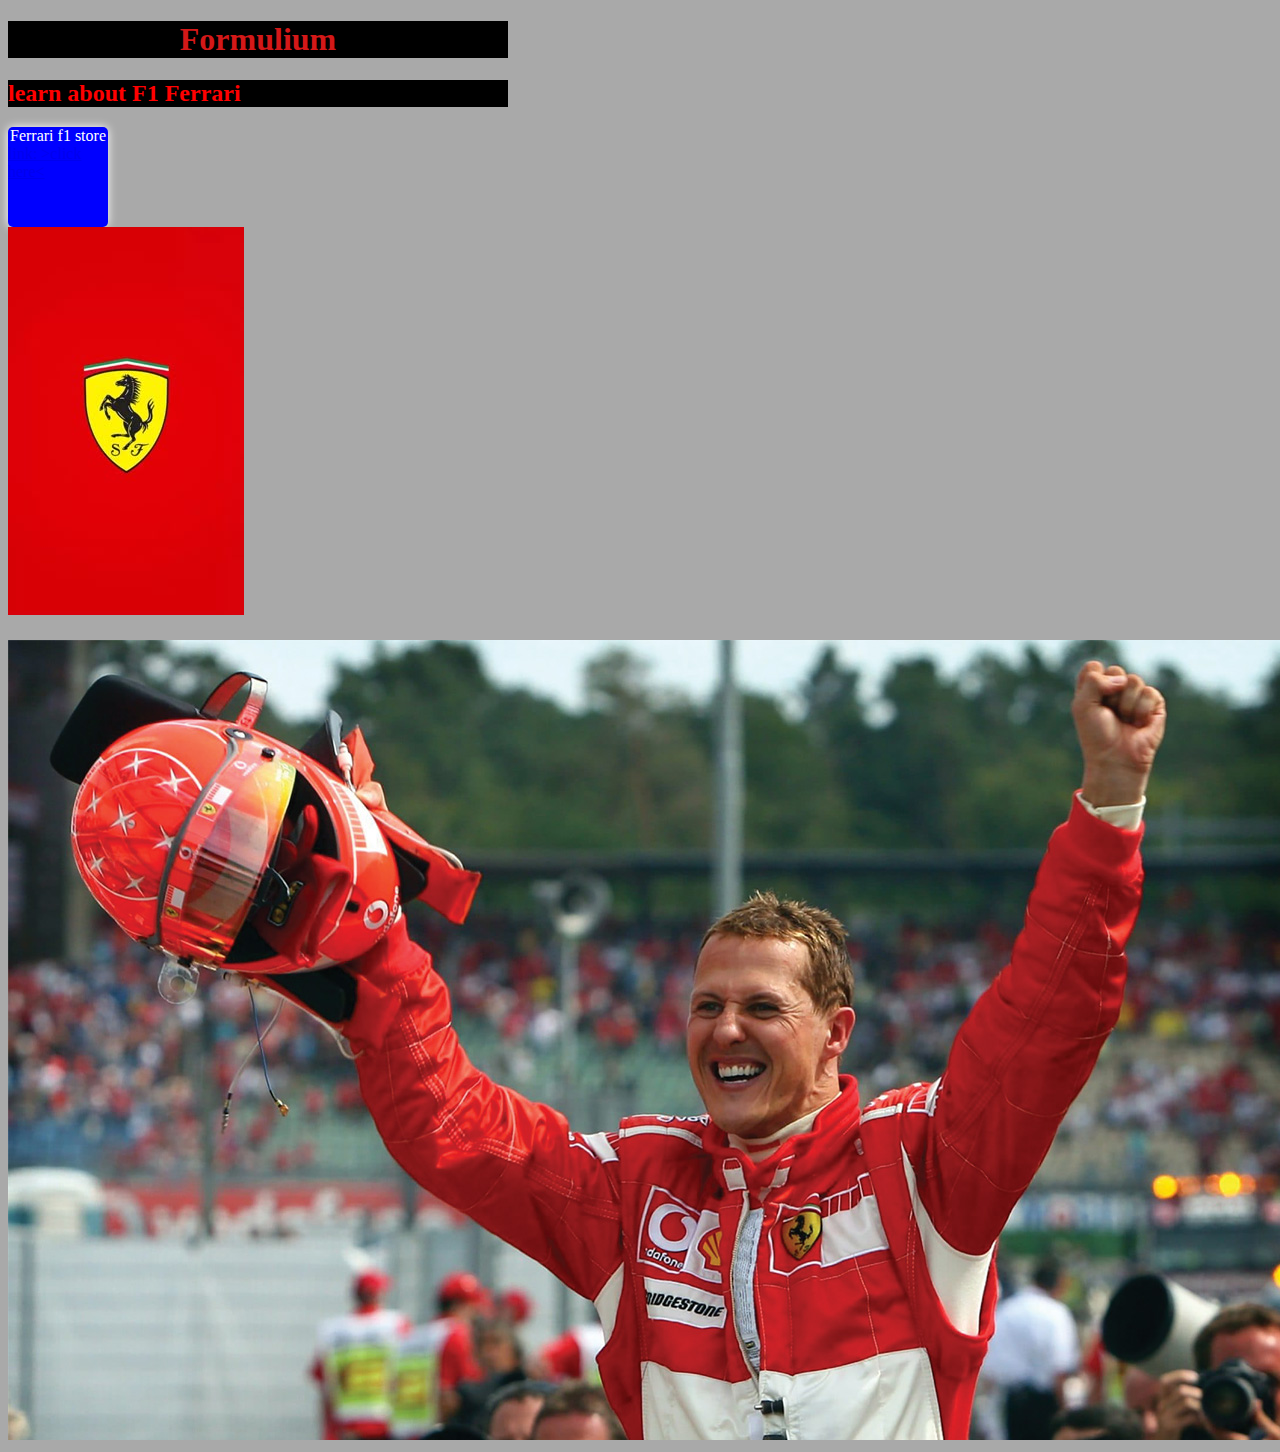
<file: index.html>
<!DOCTYPE html>
<html>
<head>
    <link rel="stylesheet" href="style.css">
    <meta charset="UTF-8">
    <meta name="viewport" content="width=device-width, initial-scale=1.0">
    <title>F1 Ferrari</title>
</head>
<body>
    <h1><center>Formulium</center></h1>
    <h2>learn about F1 Ferrari</h2>
<P></P>

    
    
    
    <div class="box">
    <center>Ferrari f1 store</center>
    <a href="https://store.ferrari.com/en-au/replica/replica-scuderia-ferrari/t-shirts/?utm_source=google&utm_medium=cpc&utm_campaign=Google-OTHER-EU-Hybrid-Brand-BM&utm_id=20575537835&gad_source=1&gad_campaignid=20575537835&gclid=CjwKCAiAoNbIBhB5EiwAZFbYGNFS2OnGkG2WAOpLdsC49K4KSTfGG3GwZeLXeDSXjqRfjtjJjsAvOhoC1S8QAvD_BwE">link: >click here<</a>
    </div>
    <img class="ferrari" src="ferrari.jpg" alt="">

<div class="main">
<h1></h1>
</div>

<img class="schumacher" src="schumacher.jpg" alt="">









</body>
</file>
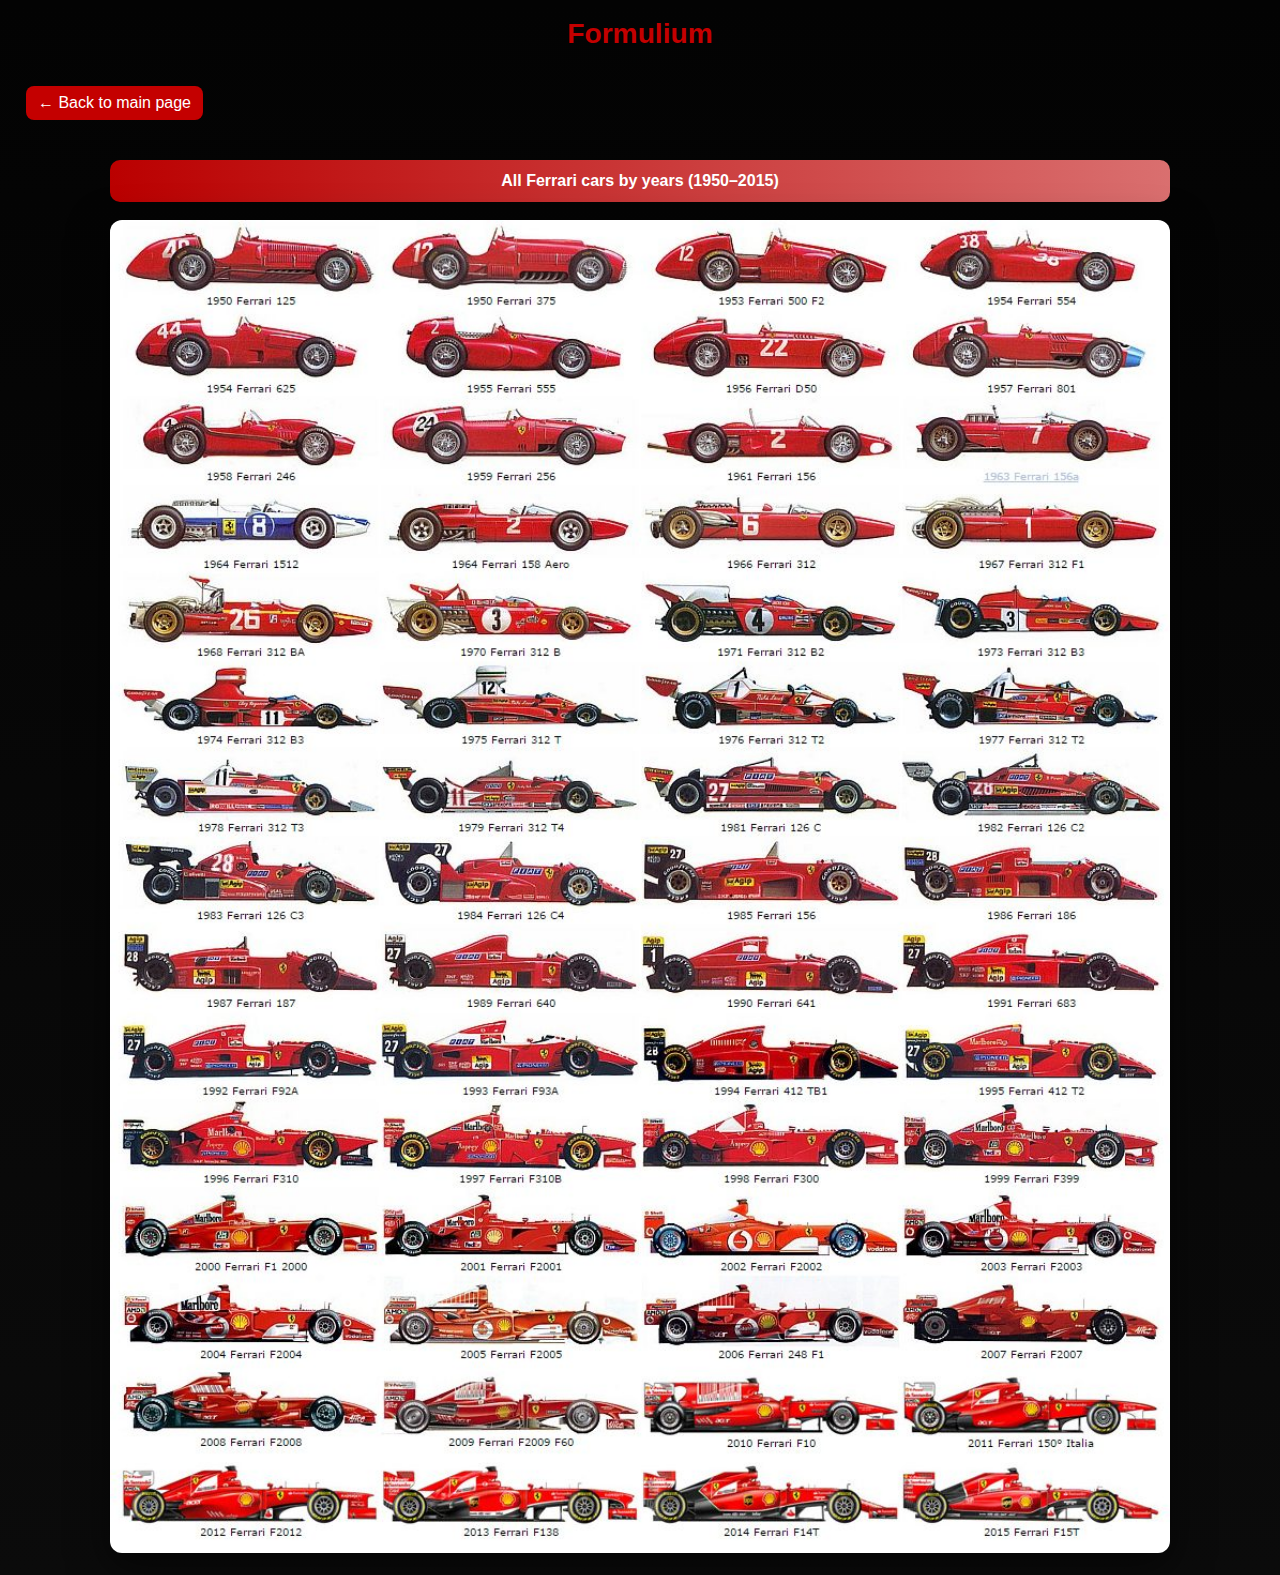
<file: acars.html>
<!DOCTYPE html>
<html>

<head>
    <link rel="stylesheet" href="acars.css">
    <meta charset="UTF-8">
    <meta name="viewport" content="width=device-width, initial-scale=1.0">
    <title>F1 Ferrari</title>
</head>
<body>

    <h1>Formulium</h1>

    <header>
        <div class="backto"><a href="index.html">← Back to main page</a></div>
    </header>

    <div class="container">
        <div class="carsbyyear">All Ferrari cars by years (1950–2015)</div>

        <div class="rokformule">
            <img src="img/Ferrari.jpg" alt="Ferrari cars by year">
        </div>
    </div>

</body>

</html>
</file>
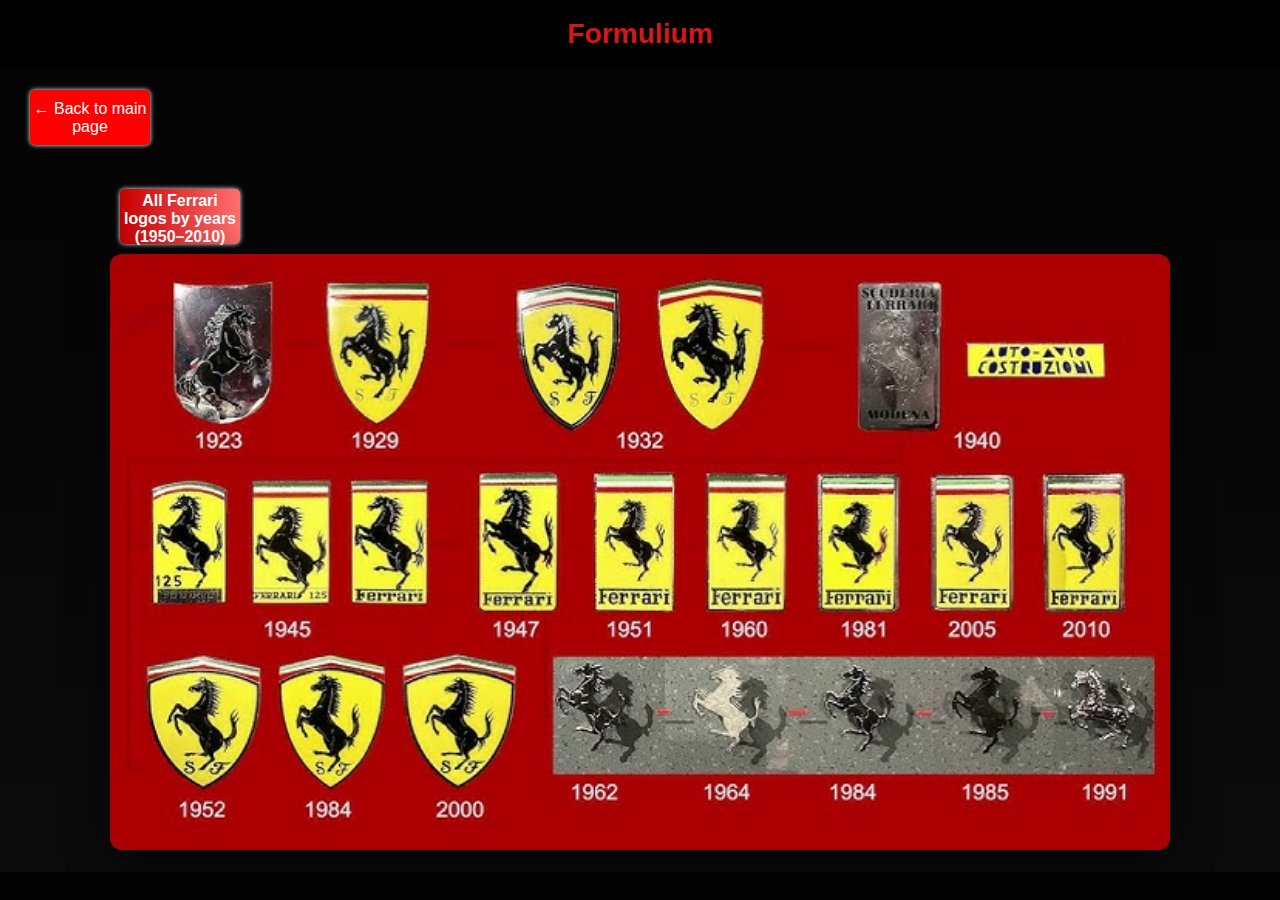
<file: blogos.html>
<!DOCTYPE html>
<html>

<head>
    <link rel="stylesheet" href="blogos.css">
    <meta charset="UTF-8">
    <meta name="viewport" content="width=device-width, initial-scale=1.0">
    <title>F1 Ferrari</title>
</head>
<body>

    <h1>Formulium</h1>

    <header>
        <div class="backto"><a href="index.html">← Back to main page</a></div>
    </header>

    <div class="container">
        <div class="logosbyyear">All Ferrari logos by years (1950–2010)</div>

        <div class="rokloga">
            <img src="img/logos.jpg" alt="Ferrari logos by year">
        </div>
    </div>

</body>
</html>
</file>
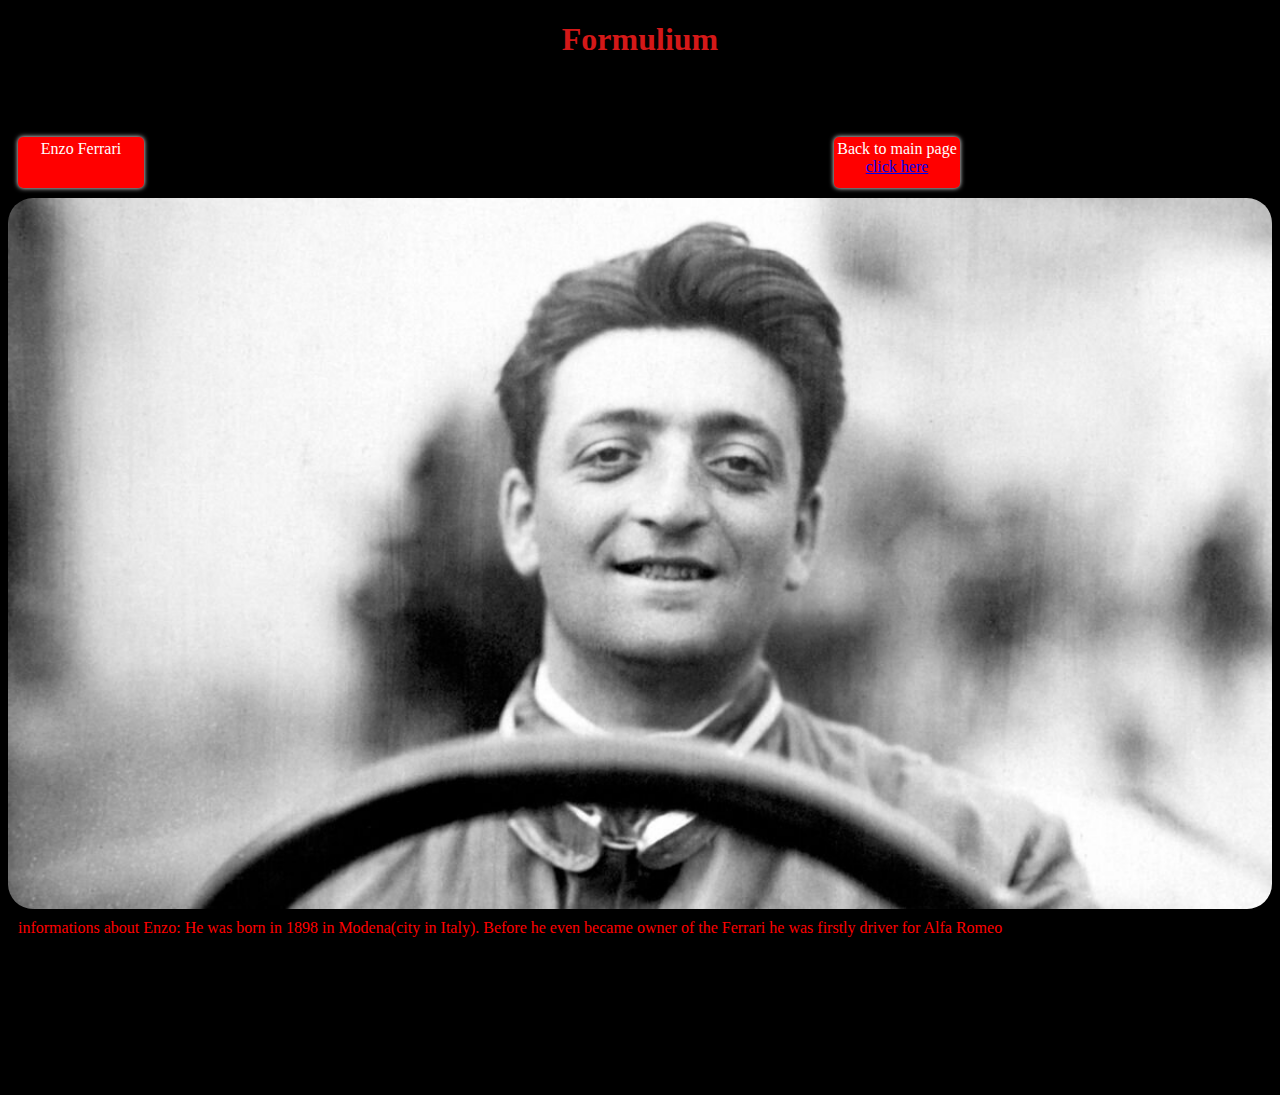
<file: cenzo.html>
<!DOCTYPE html>
<html>

<head>
    <link rel="stylesheet" href="cenzo.css">
    <meta charset="UTF-8">
    <meta name="viewport" content="width=device-width, initial-scale=1.0">
    <title>F1 Ferrari</title>
</head>

<body>

    <h1>
        <center>Formulium</center>
    </h1>
    <h2>learn about F1 Ferrari</h2>
    <P></P>

    <header>
        <div class="someof">
        Enzo Ferrari
        </div>

        <div class="backto">
            Back to main page
            <a href="index.html">click here</a>

        </div>

    </header>

    <div class="enzo">
        <img src="img/enzo.jpg" alt="">
    </div>

    <div class="info">informations about Enzo:
        
        He was born in 1898 in Modena(city in Italy). Before he even became owner of the Ferrari he was firstly driver 
        for Alfa Romeo 


    </div>
</file>
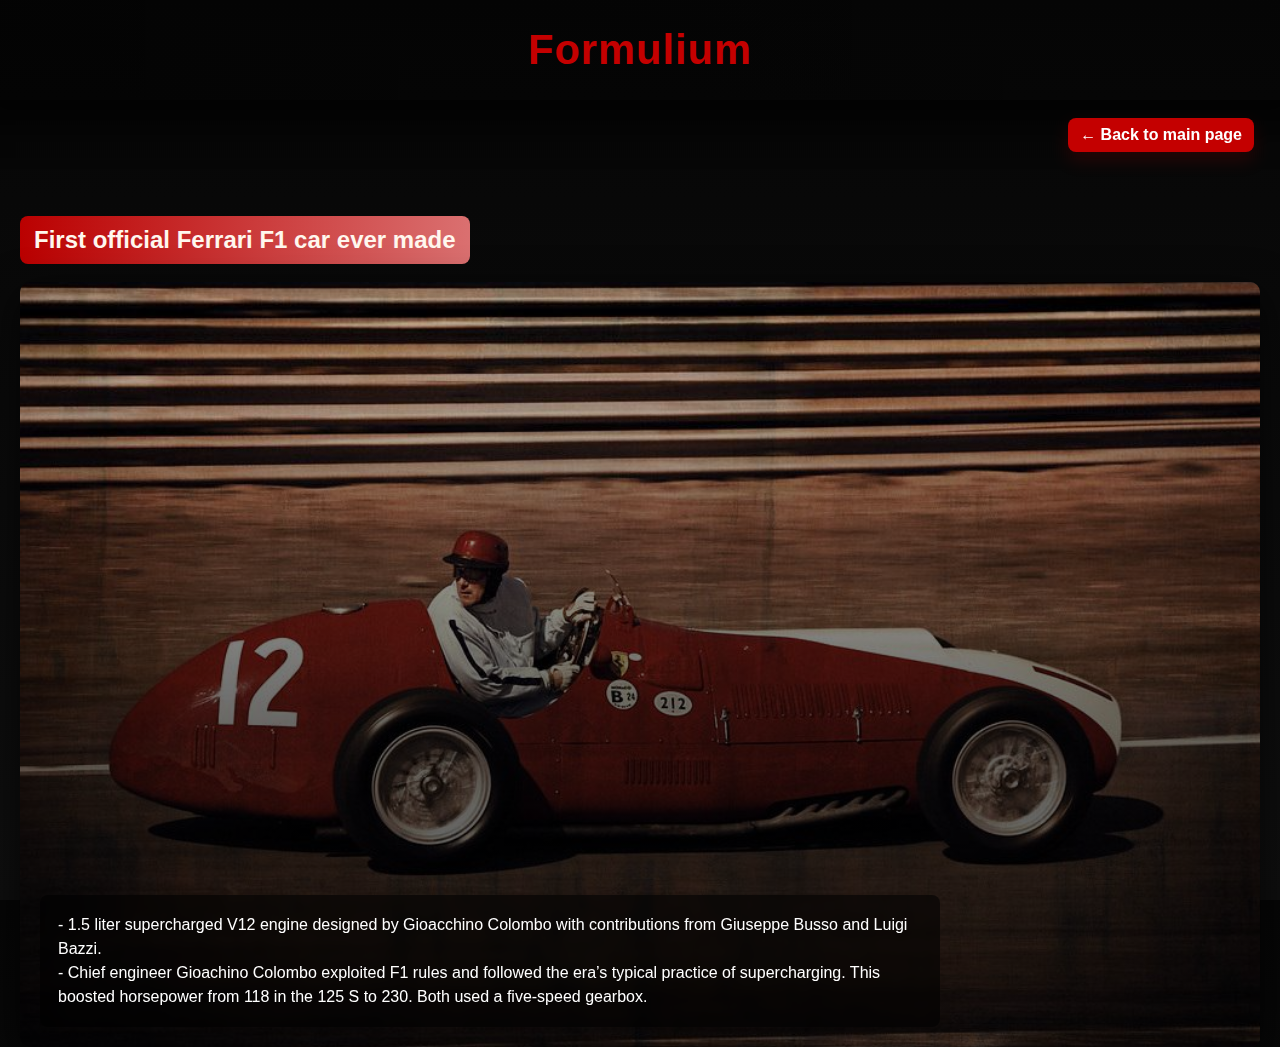
<file: dmotors.html>
<!DOCTYPE html>
<html>

<head>
    <link rel="stylesheet" href="dmotors.css">
    <meta charset="UTF-8">
    <meta name="viewport" content="width=device-width, initial-scale=1.0">
    <title>F1 Ferrari</title>
</head>

<body>

    <h1>
        Formulium
    </h1>

    <header>
        <div class="backto"><a href="index.html">← Back to main page</a></div>
    </header>

    <div class="container">
        <h2>First official Ferrari F1 car ever made</h2>

        <div class="complicated">
            <div class="modelfirst">
                <p>
                    - 1.5 liter supercharged V12 engine designed by Gioacchino Colombo with contributions from Giuseppe
                    Busso and Luigi Bazzi.<br>
                    - Chief engineer Gioachino Colombo exploited F1 rules and followed the era’s typical practice of
                    supercharging. This boosted horsepower from 118 in the 125 S to 230. Both used a five-speed gearbox.
                </p>

            </div>
        </div>
    </div>

</body>

</html>
</file>
<file: style.css>
h1{color: rgb(212, 24, 24);
background-color: black;
width: 500px;
}
h2{color: red;
background-color: black;
width: 500px;
}
body{background-color: darkgrey;

}
.box{background-color:blue;
    color: white;
    border-radius: 5px;
    box-shadow: white 0px 0px 10px;
width: 100px;
height: 100px;

}
</file>
<file: acars.css>
:root{
    --ferrari-red: #C40000;
    --panel: #0f1113;
    --text: #fff7ee;
    --muted: #99a6ad;
}

*{box-sizing:border-box}

body{margin:0;font-family:'Segoe UI', Roboto, Arial, sans-serif;background:linear-gradient(180deg,#030303,#0b0b0b);color:var(--text)}

h1{color:var(--ferrari-red);text-align:center;padding:18px 0;margin:0;font-size:clamp(1.4rem,2.2vw,2.4rem)}

header{display:flex;justify-content:flex-start;padding:12px 20px}
.backto{display:inline-flex;align-items:center;background:var(--ferrari-red);color:#fff;border-radius:8px;padding:8px 12px;margin:6px}
.backto a{color:#fff;text-decoration:none}

.container{max-width:1100px;margin:22px auto;padding:0 20px}

.carsbyyear{background:linear-gradient(90deg, rgba(196,0,0,0.95), rgba(255,130,130,0.85));padding:12px 16px;border-radius:10px;color:#fff;margin-bottom:18px;text-align:center;font-weight:600}

.rokformule{display:flex;justify-content:center}
.rokformule img{width:100%;max-width:1100px;height:auto;border-radius:12px;box-shadow:0 12px 40px rgba(0,0,0,0.6)}

@media (max-width:900px){
    .container{padding:0 12px}
    .rokformule img{max-width:95%}
}

@media (max-width:420px){
    .backto{padding:6px 10px}
    h1{font-size:1.4rem}
}
</file>
<file: blogos.css>
:root{
    --ferrari-red: #C40000;
    --panel: #0f1113;
    --text: #fff7ee;
    --muted: #99a6ad;
}

*{box-sizing:border-box}

body{margin:0;font-family:'Segoe UI', Roboto, Arial, sans-serif;background:linear-gradient(180deg,#030303,#0b0b0b);color:var(--text)}

h1{color:var(--ferrari-red);text-align:center;padding:18px 0;margin:0;font-size:clamp(1.4rem,2.2vw,2.6rem)}

header{display:flex;justify-content:flex-start;padding:12px 20px}
.backto{display:inline-flex;align-items:center;background:var(--ferrari-red);color:#fff;border-radius:8px;padding:8px 12px;margin:6px}
.backto a{color:#fff;text-decoration:none}

.container{max-width:1100px;margin:22px auto;padding:0 20px}

.logosbyyear{background:linear-gradient(90deg, rgba(196,0,0,0.95), rgba(255,130,130,0.85));padding:12px 16px;border-radius:10px;color:#fff;margin-bottom:18px;text-align:center;font-weight:600}

.rokloga{display:flex;justify-content:center}
.rokloga img{width:100%;max-width:1100px;height:auto;border-radius:12px;box-shadow:0 12px 40px rgba(0,0,0,0.6)}

@media (max-width:900px){
    .container{padding:0 12px}
    .rokloga img{max-width:95%}
}

@media (max-width:420px){
    .backto{padding:6px 10px}
    h1{font-size:1.4rem}
}
body {
    background-color: black;


}

h1 {
    color: rgb(212, 24, 24);
    background-color: black;
    text-align: center;
}

.logosbyyear {
    width: 120px;
    height: 55px;
    background-color: red;
    color: white;
    border-radius: 5px;
    padding: 3px;
    margin: 10px;
    box-shadow: white 0px 0px 5px;
    text-align: center;
}

.backto {
    width: 120px;
    height: 55px;
    background-color: red;
    color: white;
    border-radius: 5px;
    padding: 3px;
    margin: 10px;
    box-shadow: white 0px 0px 5px;
    text-align: center;

}

.backto:hover {
    background-color: tomato;
    animation-delay: 400ms;
    cursor: pointer;
}

header {
    display: flex;
    justify-content: start;
    gap: 680px;

}

.rokloga img{
margin-inline: auto;
display: block;
}
</file>
<file: cenzo.css>
h1 {
    color: rgb(212, 24, 24);
    background-color: black;

    text-align: center;
}

body {
    background-color: black;
}

.backto {
    width: 120px;
    height: 45px;
    background-color: red;
    color: white;
    border-radius: 5px;
    padding: 3px;
    margin: 10px;
    box-shadow: white 0px 0px 5px;
    text-align: center;

}

.someof {
    width: 120px;
    height: 45px;
    background-color: red;
    color: white;
    border-radius: 5px;
    padding: 3px;
    margin: 10px;
    box-shadow: white 0px 0px 5px;
    text-align: center;

}

header {
    display: flex;
    justify-content: start;
    gap: 670px;
}

.enzo img {
    margin-inline: auto;
    display: block;
    width: 100%;
    border: red;
border-radius: 25px;
}

.info{
margin: 10px;
width: 1000px;
height: 166px;
color: red;
}

.labelholder{
position: relative;
width:90% ;
margin: 0 auto;
}

.labelholder .label{
position: absolute;
background-color: red;
    color: white;
border-radius: 15px;
padding: 20px;

}
</file>
<file: dmotors.css>
:root {
    --ferrari-red: #C40000;
    --charcoal: #070707;
    --cream: #fff7ee;
}

* {
    box-sizing: border-box;
}

html, body {
    height: 100%; /* make viewport units work reliably */
}

body {
    margin: 0;
    font-family: 'Segoe UI', Roboto, 'Helvetica Neue', Arial, sans-serif;
    -webkit-font-smoothing: antialiased;
    background: linear-gradient(180deg, #060606 0%, #0f0f0f 100%);
    color: var(--cream);
}

h1 {
    color: var(--ferrari-red);
    text-align: center;
    margin: 0;
    padding: 22px 0;
    font-size: 2rem;
    letter-spacing: 1px;
    background: linear-gradient(90deg, rgba(0, 0, 0, 0.45), rgba(0, 0, 0, 0.15));
    box-shadow: 0 4px 14px rgba(0, 0, 0, 0.6);
}

header {
    display: flex;
    align-items: center;
    justify-content: flex-end;
    padding: 12px 20px;
    position: sticky;
    top: 0;
    z-index: 40;
    background: linear-gradient(180deg, rgba(0,0,0,0.45), rgba(0,0,0,0.12));
    backdrop-filter: blur(6px);
}

.backto,
.someof {
    display: inline-flex;
    align-items: center;
    gap: 8px;
    background: var(--ferrari-red);
    color: #fff;
    border-radius: 8px;
    padding: 8px 12px;
    margin: 6px;
    box-shadow: 0 8px 18px rgba(196, 0, 0, 0.18);
    transition: transform .12s ease, box-shadow .12s ease;
}

.backto a {
    color: #fff;
    text-decoration: none;
    font-weight: 600;
}

.backto:hover,
.someof:hover {
    transform: translateY(-3px);
    box-shadow: 0 14px 30px rgba(196, 0, 0, 0.28);
}

.container {
    max-width: 1100px;
    margin: 28px auto;
    padding: 0 20px;
}

h2 {
    color: var(--cream);
    display: inline-block;
    background: linear-gradient(90deg, rgba(196, 0, 0, 0.95), rgba(255, 130, 130, 0.85));
    padding: 10px 14px;
    border-radius: 8px;
    margin: 18px 0;
}

.modelfirst {
    position: relative;
    background-image: url("img/firstferraricar.jpg");
    background-size: cover;
    background-position: center;
    border-radius: 10px;
    overflow: hidden;
    /* use viewport-based sizing so hero fills the screen nicely */
    min-height: 60vh;
    height: min(80vh, 900px);
    display: flex;
    align-items: flex-end;
    color: white;
    box-shadow: 0 12px 40px rgba(0, 0, 0, 0.7);
}

.modelfirst::before {
    content: "";
    position: absolute;
    inset: 0;
    background: linear-gradient(180deg, rgba(0, 0, 0, 0.12) 0%, rgba(0, 0, 0, 0.6) 60%);
}

.modelfirst p {
    position: relative;
    z-index: 2;
    background: rgba(0, 0, 0, 0.55);
    backdrop-filter: blur(4px);
    margin: 20px;
    padding: 18px;
    border-radius: 8px;
    max-width: 900px;
    line-height: 1.5;
    font-size: 1rem;
}

/* layout helpers and accessibility */
.complicated {
    display: grid;
    grid-template-columns: 1fr;
    gap: 18px;
}

/* Larger screens: make the hero wider and container bigger */
@media (min-width: 1200px) {
    .container {
        max-width: 1400px;
    }

    h1 {
        font-size: 2.6rem;
        padding: 26px 0;
    }

    .modelfirst {
        min-height: 70vh;
        height: min(85vh, 1000px);
    }
}

/* Tablet and small desktop */
@media (max-width: 900px) {
    header {
        justify-content: center;
        padding: 10px 16px;
    }

    h2 {
        font-size: 1rem;
        padding: 8px 12px;
    }
}

@media (max-width: 600px) {
    h1 {
        font-size: 1.5rem;
        padding: 14px 0;
    }

    .container {
        margin: 16px auto;
        padding: 0 12px;
    }

    .modelfirst {
        min-height: 40vh;
        border-radius: 8px;
        align-items: flex-end;
    }

    .modelfirst p {
        margin: 12px;
        padding: 12px;
        font-size: 0.95rem;
    }

    .backto,
    .someof {
        padding: 6px 10px;
        margin: 4px;
        border-radius: 6px;
        font-size: 0.95rem;
    }
}
</file>
